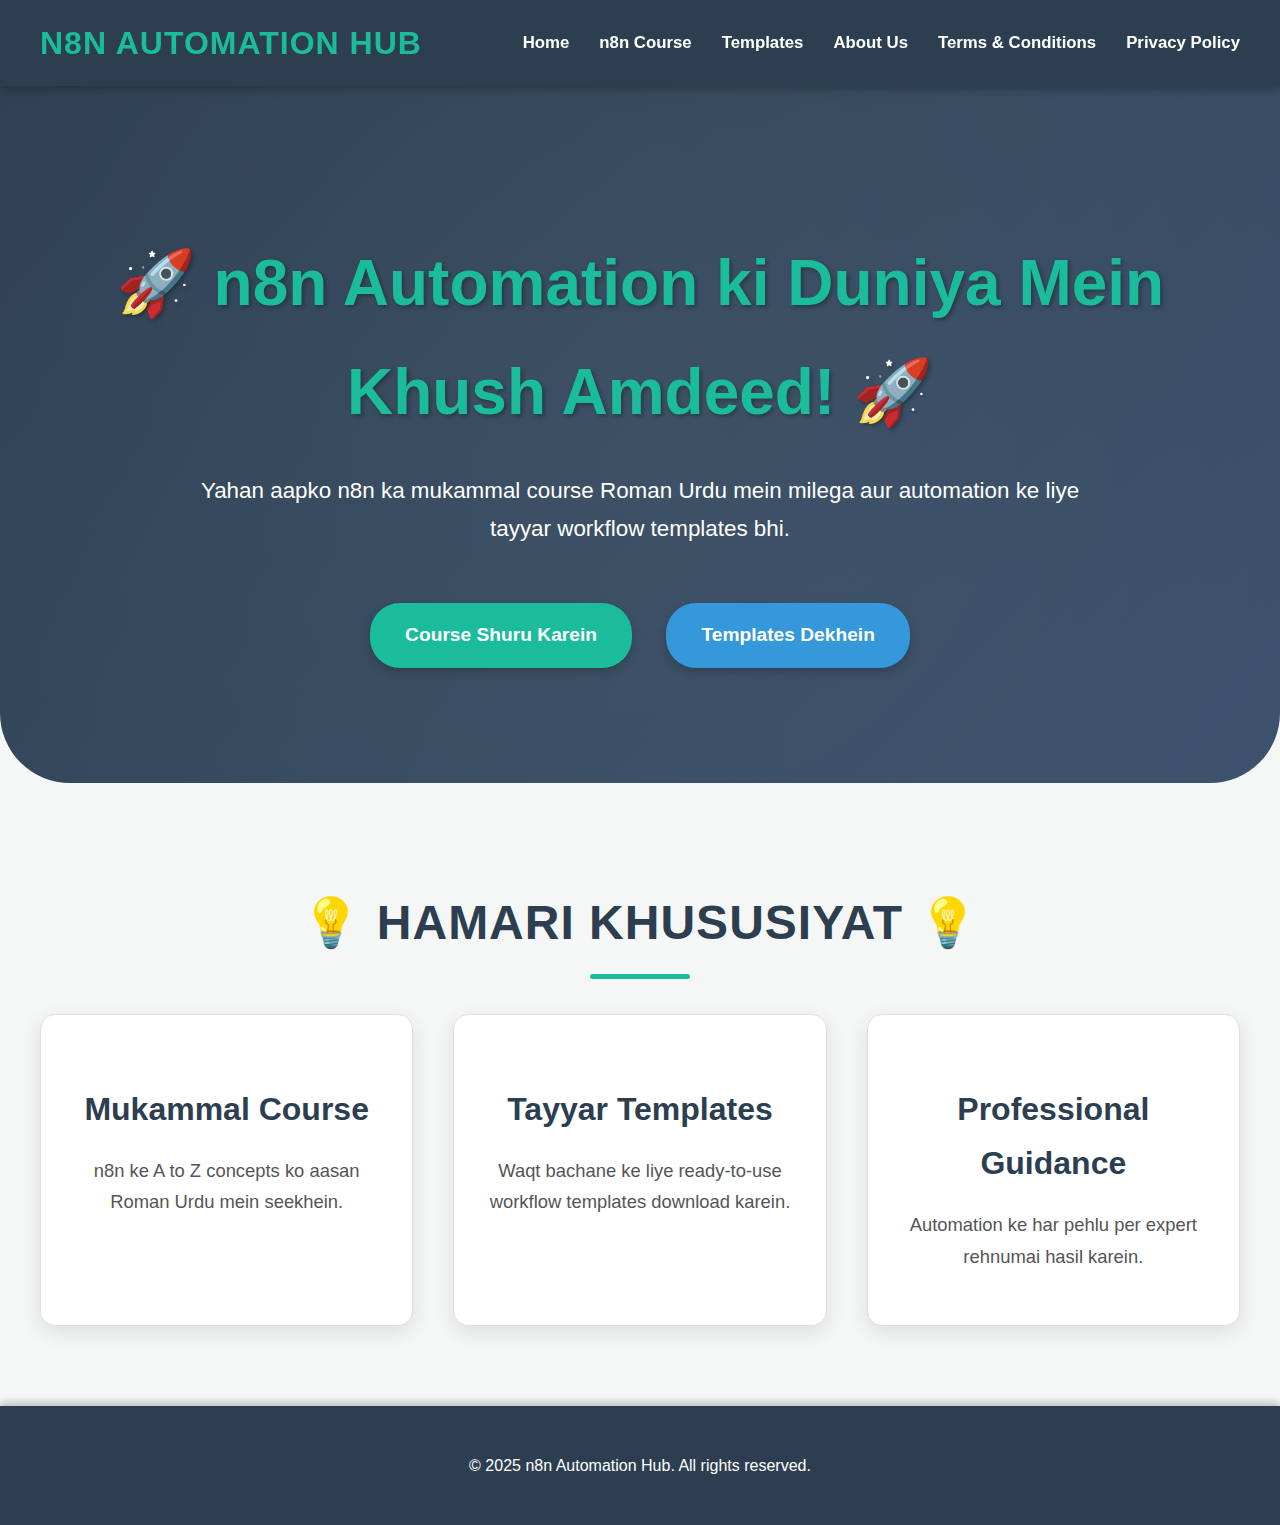
<file: index.html>
<!DOCTYPE html>
<html lang="en">
<head>
    <meta charset="UTF-8">
    <meta name="viewport" content="width=device-width, initial-scale=1.0">
    <title>n8n Automation Hub - Danish158br</title>
    <meta name="description" content="Learn n8n automation with a complete Roman Urdu course and access a curated collection of workflow templates.">
    <link rel="stylesheet" href="style.css">
</head>
<body>
    <header>
        <nav>
            <div class="logo">n8n Automation Hub</div>
            <ul>
                <li><a href="index.html">Home</a></li>
                <li><a href="course.html">n8n Course</a></li>
                <li><a href="templates.html">Templates</a></li>
                <li><a href="about.html">About Us</a></li>
                <li><a href="terms.html">Terms & Conditions</a></li>
                <li><a href="privacy.html">Privacy Policy</a></li>
            </ul>
        </nav>
    </header>

    <main>
        <section class="hero">
            <h1>🚀 n8n Automation ki Duniya Mein Khush Amdeed! 🚀</h1>
            <p>Yahan aapko n8n ka mukammal course Roman Urdu mein milega aur automation ke liye tayyar workflow templates bhi.</p>
            <a href="course.html" class="btn">Course Shuru Karein</a>
            <a href="templates.html" class="btn secondary">Templates Dekhein</a>
        </section>

        <section class="features">
            <h2>💡 Hamari Khususiyat 💡</h2>
            <div class="feature-grid">
                <div class="feature-item">
                    <h3>Mukammal Course</h3>
                    <p>n8n ke A to Z concepts ko aasan Roman Urdu mein seekhein.</p>
                </div>
                <div class="feature-item">
                    <h3>Tayyar Templates</h3>
                    <p>Waqt bachane ke liye ready-to-use workflow templates download karein.</p>
                </div>
                <div class="feature-item">
                    <h3>Professional Guidance</h3>
                    <p>Automation ke har pehlu per expert rehnumai hasil karein.</p>
                </div>
            </div>
        </section>
    </main>

    <footer>
        <p>&copy; 2025 n8n Automation Hub. All rights reserved.</p>
    </footer>
</body>
</html>
</file>
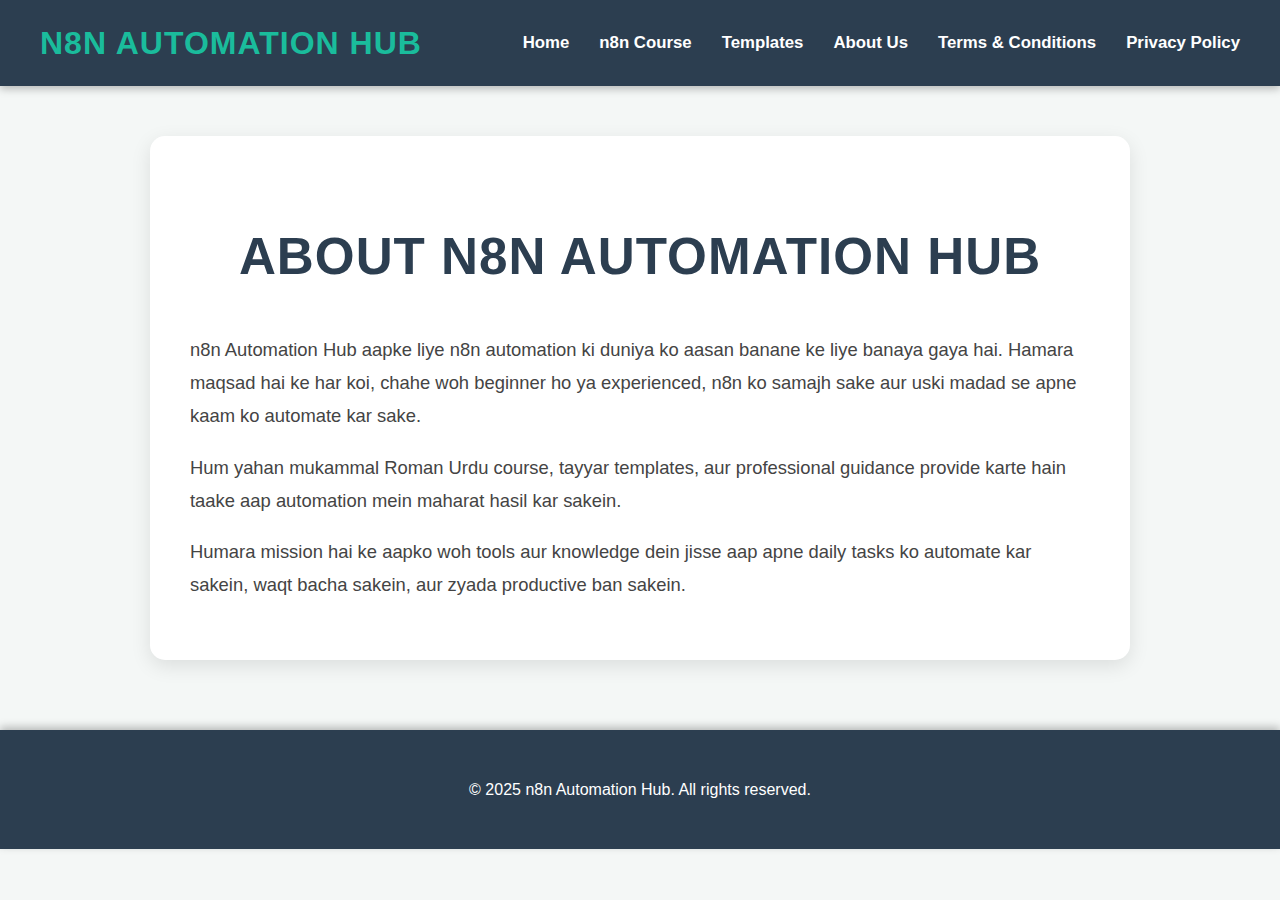
<file: about.html>
<!DOCTYPE html>
<html lang="en">
<head>
    <meta charset="UTF-8">
    <meta name="viewport" content="width=device-width, initial-scale=1.0">
    <title>About Us - n8n Automation Hub</title>
    <meta name="description" content="Learn more about n8n Automation Hub and our mission to empower automation enthusiasts.">
    <link rel="stylesheet" href="style.css">
</head>
<body>
    <header>
        <nav>
            <div class="logo">n8n Automation Hub</div>
            <ul>
                <li><a href="index.html">Home</a></li>
                <li><a href="course.html">n8n Course</a></li>
                <li><a href="templates.html">Templates</a></li>
                <li><a href="about.html">About Us</a></li>
                <li><a href="terms.html">Terms & Conditions</a></li>
                <li><a href="privacy.html">Privacy Policy</a></li>
            </ul>
        </nav>
    </header>

    <main>
        <section class="content-section">
            <h1>About n8n Automation Hub</h1>
            <p>n8n Automation Hub aapke liye n8n automation ki duniya ko aasan banane ke liye banaya gaya hai. Hamara maqsad hai ke har koi, chahe woh beginner ho ya experienced, n8n ko samajh sake aur uski madad se apne kaam ko automate kar sake.</p>
            <p>Hum yahan mukammal Roman Urdu course, tayyar templates, aur professional guidance provide karte hain taake aap automation mein maharat hasil kar sakein.</p>
            <p>Humara mission hai ke aapko woh tools aur knowledge dein jisse aap apne daily tasks ko automate kar sakein, waqt bacha sakein, aur zyada productive ban sakein.</p>
        </section>
    </main>

    <footer>
        <p>&copy; 2025 n8n Automation Hub. All rights reserved.</p>
    </footer>
</body>
</html>
</file>
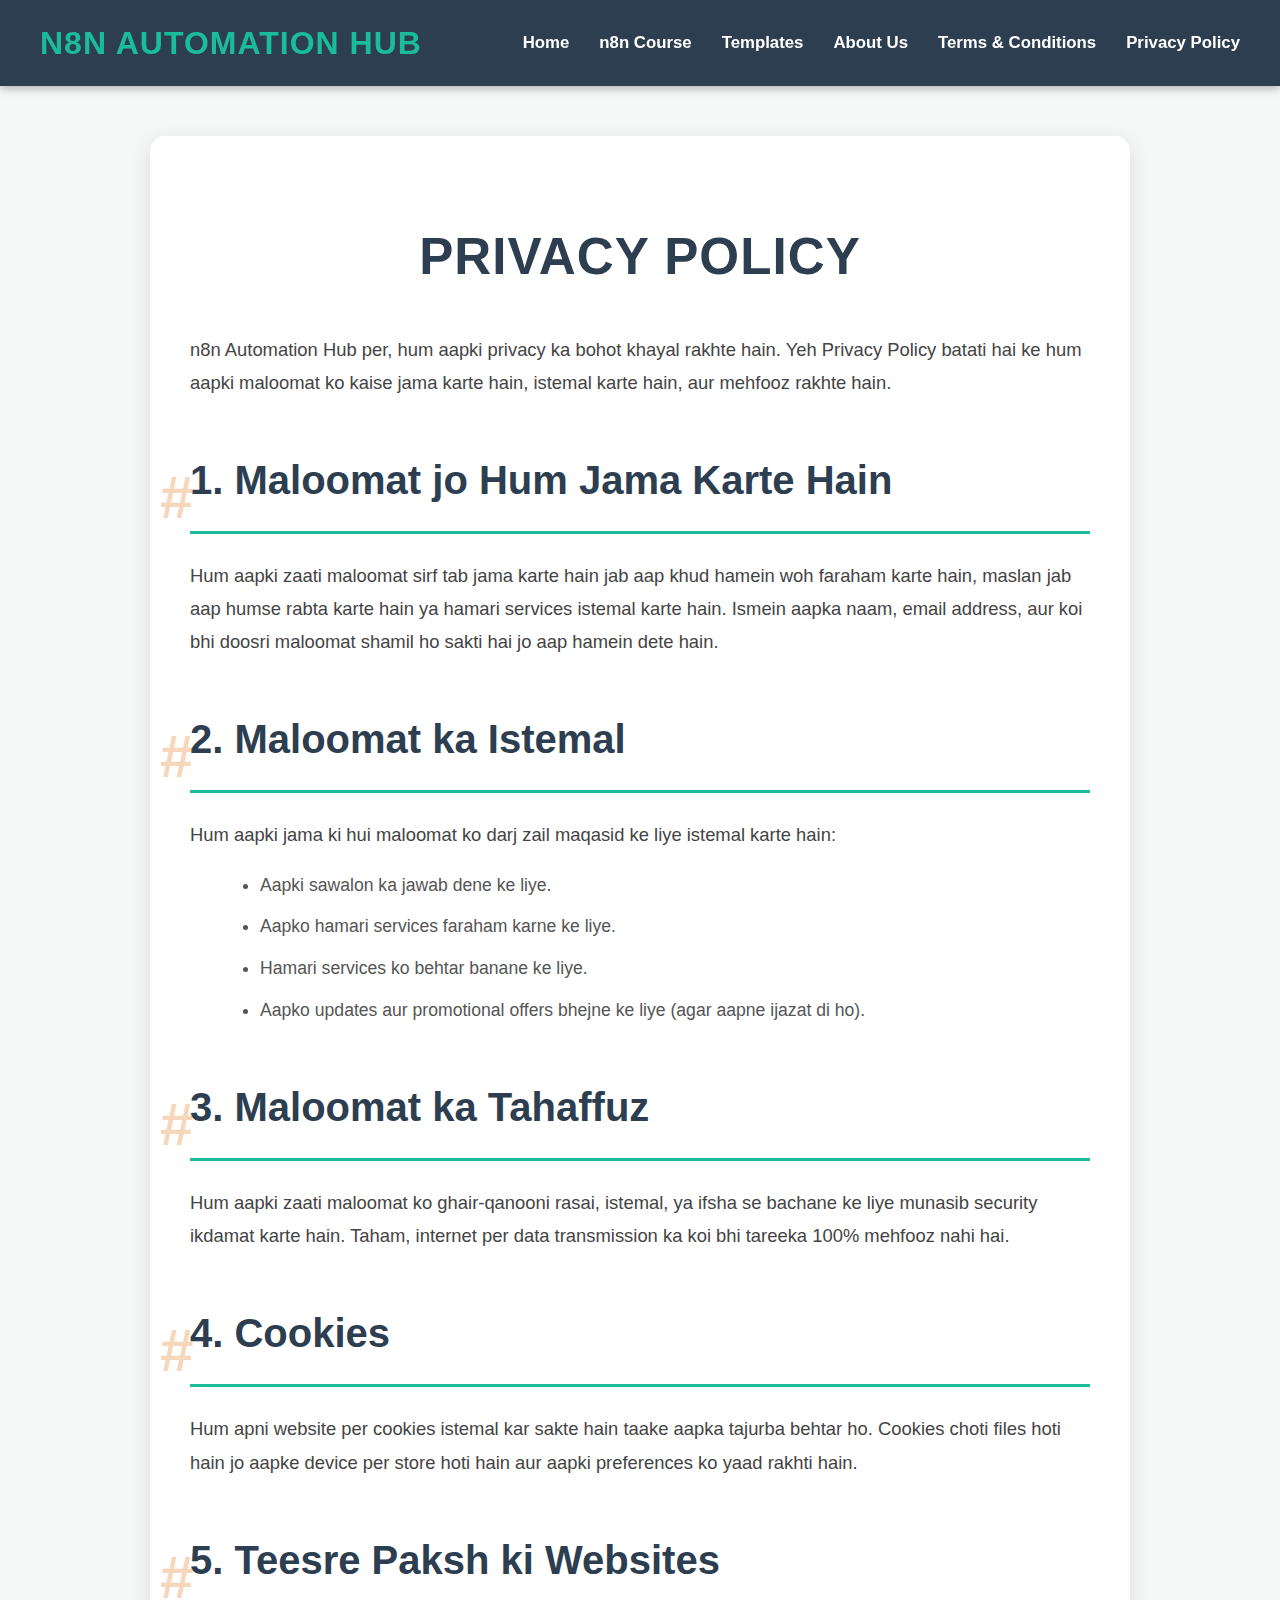
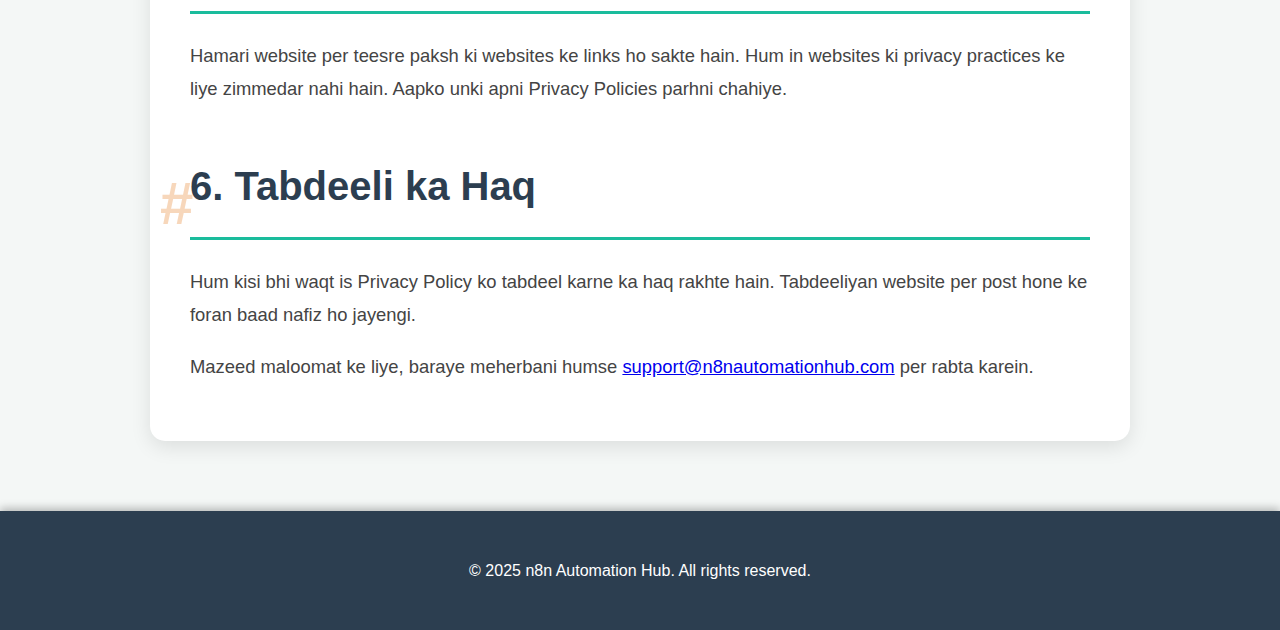
<file: privacy.html>
<!DOCTYPE html>
<html lang="en">
<head>
    <meta charset="UTF-8">
    <meta name="viewport" content="width=device-width, initial-scale=1.0">
    <title>Privacy Policy - n8n Automation Hub</title>
    <meta name="description" content="Understand how n8n Automation Hub collects, uses, and protects your personal information.">
    <link rel="stylesheet" href="style.css">
</head>
<body>
    <header>
        <nav>
            <div class="logo">n8n Automation Hub</div>
            <ul>
                <li><a href="index.html">Home</a></li>
                <li><a href="course.html">n8n Course</a></li>
                <li><a href="templates.html">Templates</a></li>
                <li><a href="about.html">About Us</a></li>
                <li><a href="terms.html">Terms & Conditions</a></li>
                <li><a href="privacy.html">Privacy Policy</a></li>
            </ul>
        </nav>
    </header>

    <main>
        <section class="content-section">
            <h1>Privacy Policy</h1>
            <p>n8n Automation Hub per, hum aapki privacy ka bohot khayal rakhte hain. Yeh Privacy Policy batati hai ke hum aapki maloomat ko kaise jama karte hain, istemal karte hain, aur mehfooz rakhte hain.</p>

            <h2>1. Maloomat jo Hum Jama Karte Hain</h2>
            <p>Hum aapki zaati maloomat sirf tab jama karte hain jab aap khud hamein woh faraham karte hain, maslan jab aap humse rabta karte hain ya hamari services istemal karte hain. Ismein aapka naam, email address, aur koi bhi doosri maloomat shamil ho sakti hai jo aap hamein dete hain.</p>

            <h2>2. Maloomat ka Istemal</h2>
            <p>Hum aapki jama ki hui maloomat ko darj zail maqasid ke liye istemal karte hain:</p>
            <ul>
                <li>Aapki sawalon ka jawab dene ke liye.</li>
                <li>Aapko hamari services faraham karne ke liye.</li>
                <li>Hamari services ko behtar banane ke liye.</li>
                <li>Aapko updates aur promotional offers bhejne ke liye (agar aapne ijazat di ho).</li>
            </ul>

            <h2>3. Maloomat ka Tahaffuz</h2>
            <p>Hum aapki zaati maloomat ko ghair-qanooni rasai, istemal, ya ifsha se bachane ke liye munasib security ikdamat karte hain. Taham, internet per data transmission ka koi bhi tareeka 100% mehfooz nahi hai.</p>

            <h2>4. Cookies</h2>
            <p>Hum apni website per cookies istemal kar sakte hain taake aapka tajurba behtar ho. Cookies choti files hoti hain jo aapke device per store hoti hain aur aapki preferences ko yaad rakhti hain.</p>

            <h2>5. Teesre Paksh ki Websites</h2>
            <p>Hamari website per teesre paksh ki websites ke links ho sakte hain. Hum in websites ki privacy practices ke liye zimmedar nahi hain. Aapko unki apni Privacy Policies parhni chahiye.</p>

            <h2>6. Tabdeeli ka Haq</h2>
            <p>Hum kisi bhi waqt is Privacy Policy ko tabdeel karne ka haq rakhte hain. Tabdeeliyan website per post hone ke foran baad nafiz ho jayengi.</p>

            <p>Mazeed maloomat ke liye, baraye meherbani humse <a href="mailto:support@n8nautomationhub.com">support@n8nautomationhub.com</a> per rabta karein.</p>
        </section>
    </main>

    <footer>
        <p>&copy; 2025 n8n Automation Hub. All rights reserved.</p>
    </footer>
</body>
</html>
</file>
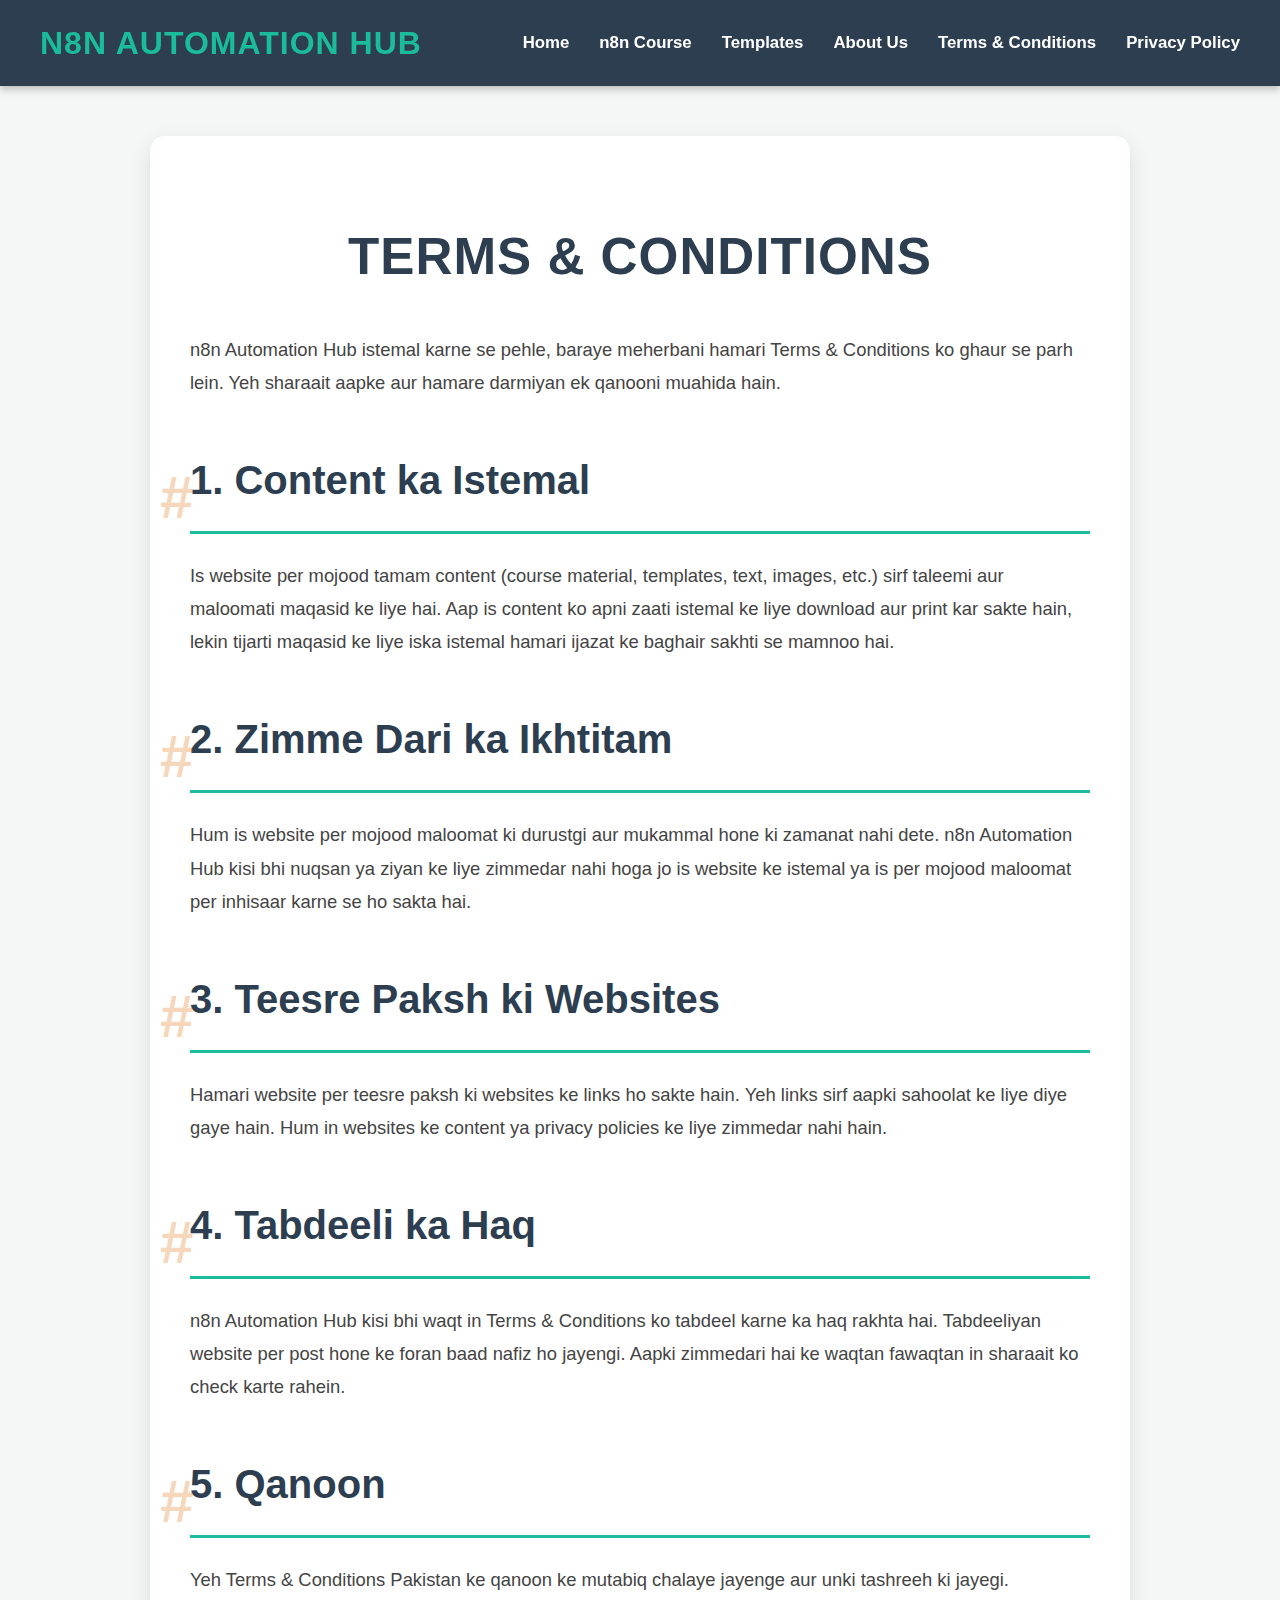
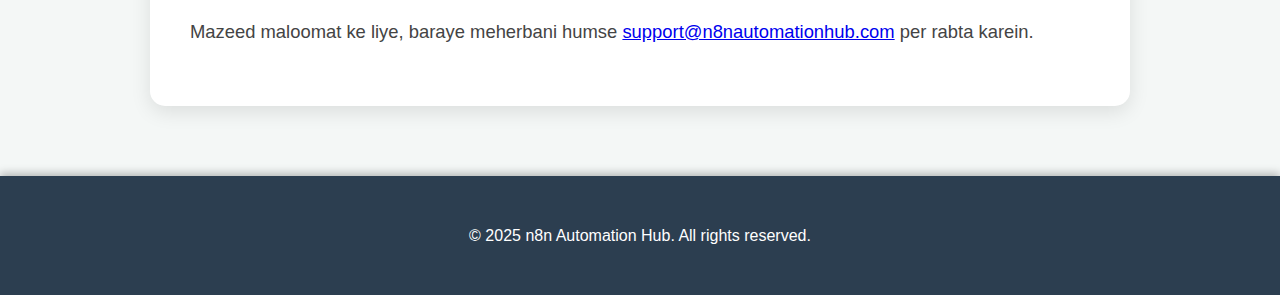
<file: terms.html>
<!DOCTYPE html>
<html lang="en">
<head>
    <meta charset="UTF-8">
    <meta name="viewport" content="width=device-width, initial-scale=1.0">
    <title>Terms & Conditions - n8n Automation Hub</title>
    <meta name="description" content="Read the terms and conditions for using n8n Automation Hub.">
    <link rel="stylesheet" href="style.css">
</head>
<body>
    <header>
        <nav>
            <div class="logo">n8n Automation Hub</div>
            <ul>
                <li><a href="index.html">Home</a></li>
                <li><a href="course.html">n8n Course</a></li>
                <li><a href="templates.html">Templates</a></li>
                <li><a href="about.html">About Us</a></li>
                <li><a href="terms.html">Terms & Conditions</a></li>
                <li><a href="privacy.html">Privacy Policy</a></li>
            </ul>
        </nav>
    </header>

    <main>
        <section class="content-section">
            <h1>Terms & Conditions</h1>
            <p>n8n Automation Hub istemal karne se pehle, baraye meherbani hamari Terms & Conditions ko ghaur se parh lein. Yeh sharaait aapke aur hamare darmiyan ek qanooni muahida hain.</p>

            <h2>1. Content ka Istemal</h2>
            <p>Is website per mojood tamam content (course material, templates, text, images, etc.) sirf taleemi aur maloomati maqasid ke liye hai. Aap is content ko apni zaati istemal ke liye download aur print kar sakte hain, lekin tijarti maqasid ke liye iska istemal hamari ijazat ke baghair sakhti se mamnoo hai.</p>

            <h2>2. Zimme Dari ka Ikhtitam</h2>
            <p>Hum is website per mojood maloomat ki durustgi aur mukammal hone ki zamanat nahi dete. n8n Automation Hub kisi bhi nuqsan ya ziyan ke liye zimmedar nahi hoga jo is website ke istemal ya is per mojood maloomat per inhisaar karne se ho sakta hai.</p>

            <h2>3. Teesre Paksh ki Websites</h2>
            <p>Hamari website per teesre paksh ki websites ke links ho sakte hain. Yeh links sirf aapki sahoolat ke liye diye gaye hain. Hum in websites ke content ya privacy policies ke liye zimmedar nahi hain.</p>

            <h2>4. Tabdeeli ka Haq</h2>
            <p>n8n Automation Hub kisi bhi waqt in Terms & Conditions ko tabdeel karne ka haq rakhta hai. Tabdeeliyan website per post hone ke foran baad nafiz ho jayengi. Aapki zimmedari hai ke waqtan fawaqtan in sharaait ko check karte rahein.</p>

            <h2>5. Qanoon</h2>
            <p>Yeh Terms & Conditions Pakistan ke qanoon ke mutabiq chalaye jayenge aur unki tashreeh ki jayegi.</p>

            <p>Mazeed maloomat ke liye, baraye meherbani humse <a href="mailto:support@n8nautomationhub.com">support@n8nautomationhub.com</a> per rabta karein.</p>
        </section>
    </main>

    <footer>
        <p>&copy; 2025 n8n Automation Hub. All rights reserved.</p>
    </footer>
</body>
</html>
</file>
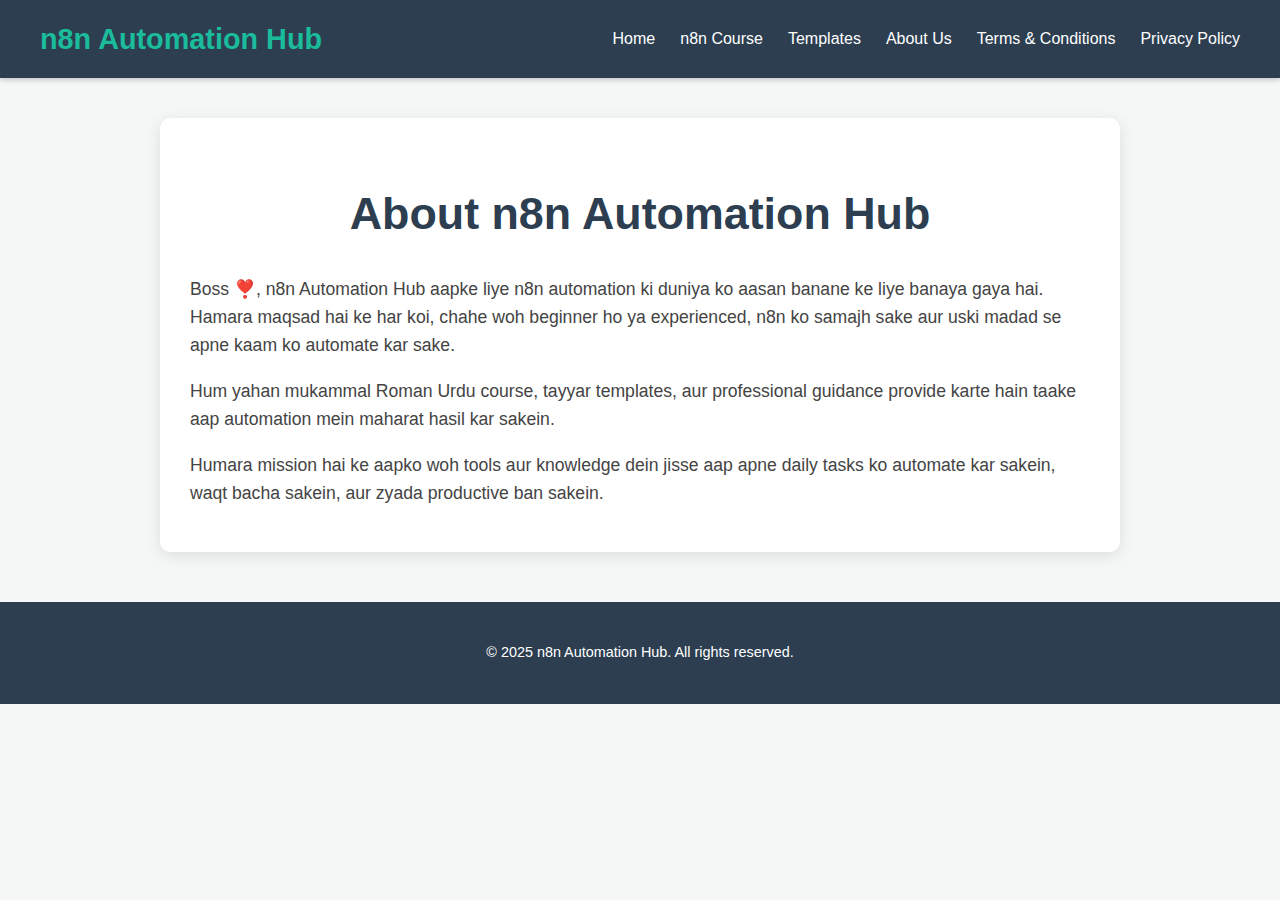
<file: public/about.html>
<!DOCTYPE html>
<html lang="en">
<head>
    <meta charset="UTF-8">
    <meta name="viewport" content="width=device-width, initial-scale=1.0">
    <title>About Us - n8n Automation Hub</title>
    <meta name="description" content="Learn more about n8n Automation Hub and our mission to empower automation enthusiasts.">
    <link rel="stylesheet" href="style.css">
</head>
<body>
    <header>
        <nav>
            <div class="logo">n8n Automation Hub</div>
            <ul>
                <li><a href="index.html">Home</a></li>
                <li><a href="course.html">n8n Course</a></li>
                <li><a href="templates.html">Templates</a></li>
                <li><a href="about.html">About Us</a></li>
                <li><a href="terms.html">Terms & Conditions</a></li>
                <li><a href="privacy.html">Privacy Policy</a></li>
            </ul>
        </nav>
    </header>

    <main>
        <section class="content-section">
            <h1>About n8n Automation Hub</h1>
            <p>Boss ❣️, n8n Automation Hub aapke liye n8n automation ki duniya ko aasan banane ke liye banaya gaya hai. Hamara maqsad hai ke har koi, chahe woh beginner ho ya experienced, n8n ko samajh sake aur uski madad se apne kaam ko automate kar sake.</p>
            <p>Hum yahan mukammal Roman Urdu course, tayyar templates, aur professional guidance provide karte hain taake aap automation mein maharat hasil kar sakein.</p>
            <p>Humara mission hai ke aapko woh tools aur knowledge dein jisse aap apne daily tasks ko automate kar sakein, waqt bacha sakein, aur zyada productive ban sakein.</p>
        </section>
    </main>

    <footer>
        <p>&copy; 2025 n8n Automation Hub. All rights reserved.</p>
    </footer>
</body>
</html>
</file>
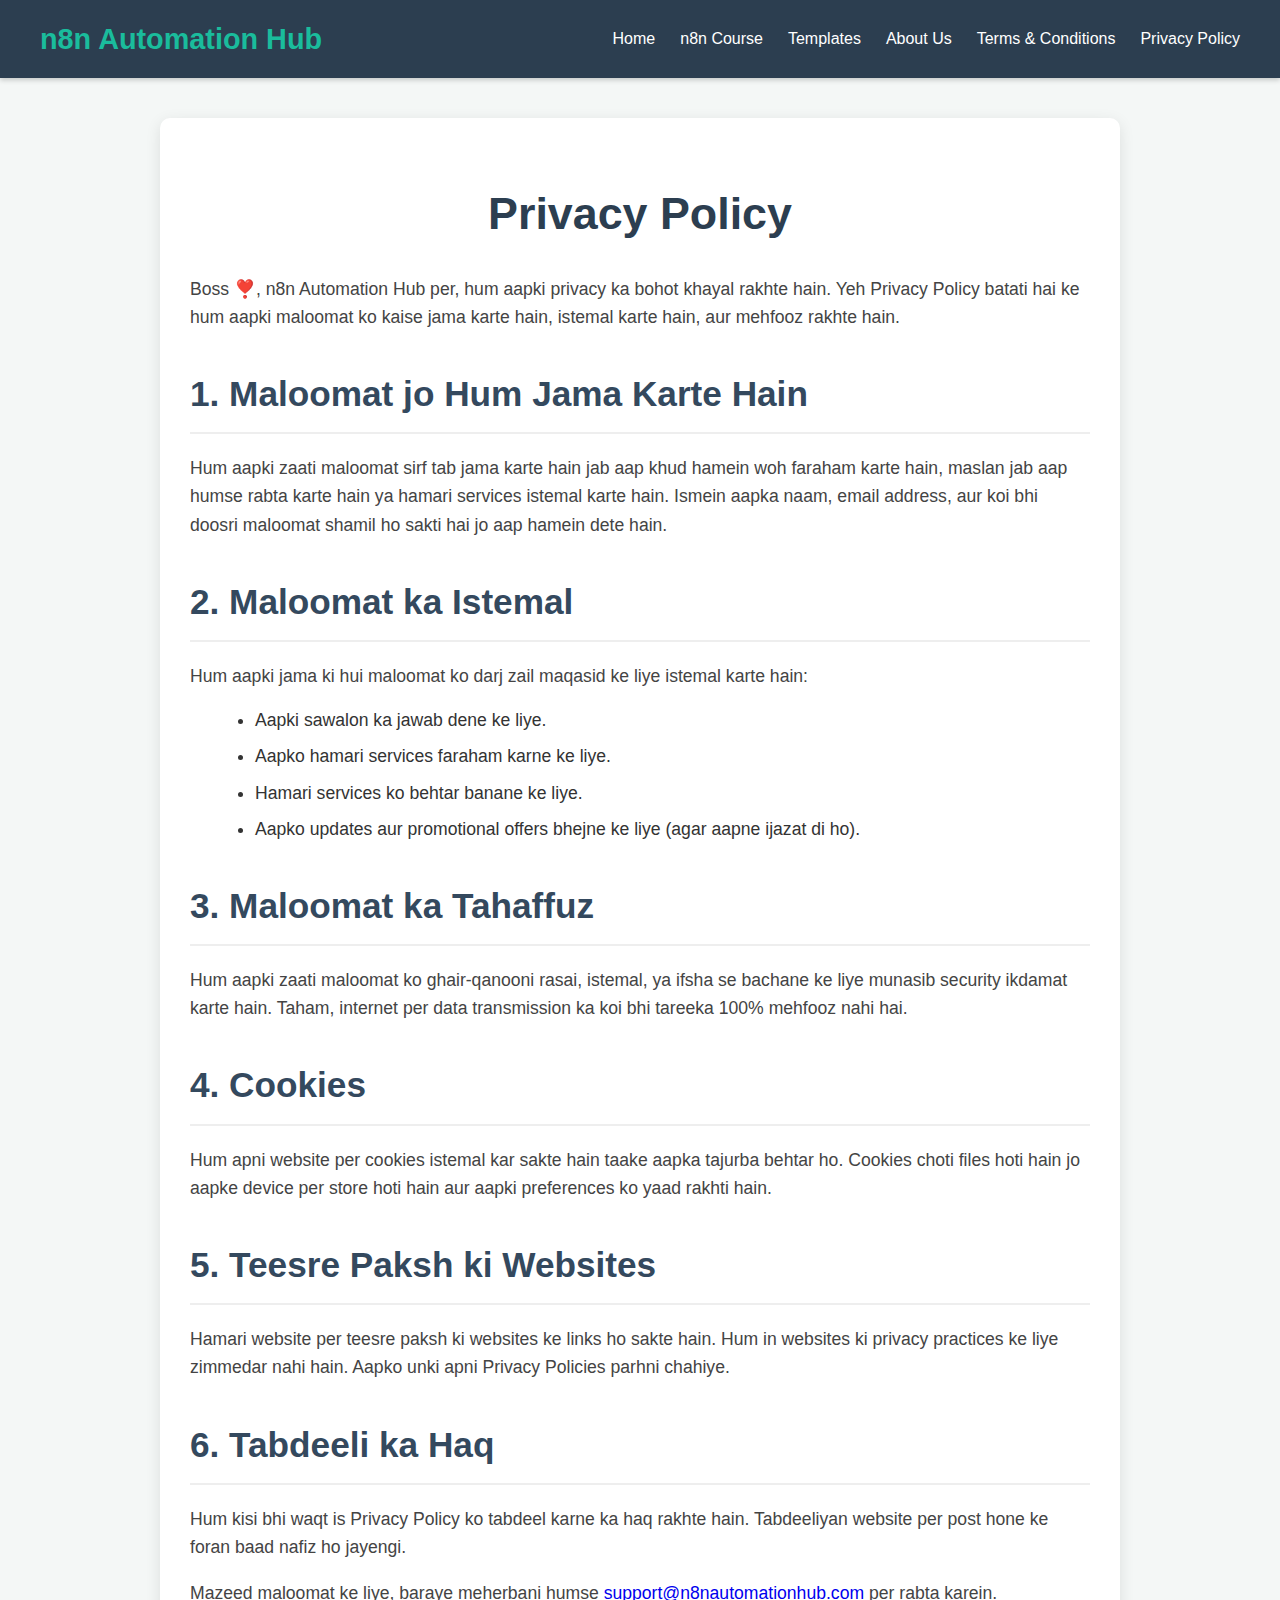
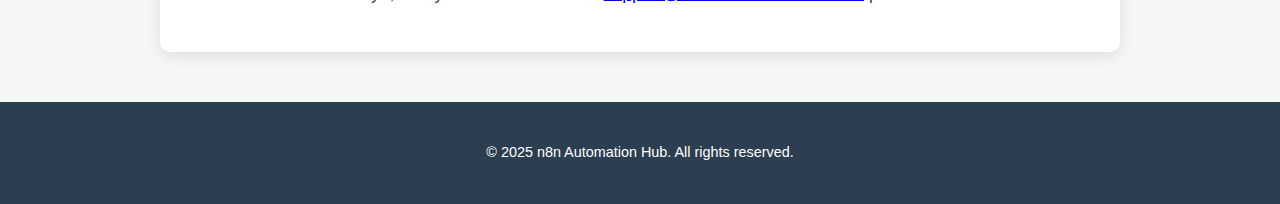
<file: public/privacy.html>
<!DOCTYPE html>
<html lang="en">
<head>
    <meta charset="UTF-8">
    <meta name="viewport" content="width=device-width, initial-scale=1.0">
    <title>Privacy Policy - n8n Automation Hub</title>
    <meta name="description" content="Understand how n8n Automation Hub collects, uses, and protects your personal information.">
    <link rel="stylesheet" href="style.css">
</head>
<body>
    <header>
        <nav>
            <div class="logo">n8n Automation Hub</div>
            <ul>
                <li><a href="index.html">Home</a></li>
                <li><a href="course.html">n8n Course</a></li>
                <li><a href="templates.html">Templates</a></li>
                <li><a href="about.html">About Us</a></li>
                <li><a href="terms.html">Terms & Conditions</a></li>
                <li><a href="privacy.html">Privacy Policy</a></li>
            </ul>
        </nav>
    </header>

    <main>
        <section class="content-section">
            <h1>Privacy Policy</h1>
            <p>Boss ❣️, n8n Automation Hub per, hum aapki privacy ka bohot khayal rakhte hain. Yeh Privacy Policy batati hai ke hum aapki maloomat ko kaise jama karte hain, istemal karte hain, aur mehfooz rakhte hain.</p>

            <h2>1. Maloomat jo Hum Jama Karte Hain</h2>
            <p>Hum aapki zaati maloomat sirf tab jama karte hain jab aap khud hamein woh faraham karte hain, maslan jab aap humse rabta karte hain ya hamari services istemal karte hain. Ismein aapka naam, email address, aur koi bhi doosri maloomat shamil ho sakti hai jo aap hamein dete hain.</p>

            <h2>2. Maloomat ka Istemal</h2>
            <p>Hum aapki jama ki hui maloomat ko darj zail maqasid ke liye istemal karte hain:</p>
            <ul>
                <li>Aapki sawalon ka jawab dene ke liye.</li>
                <li>Aapko hamari services faraham karne ke liye.</li>
                <li>Hamari services ko behtar banane ke liye.</li>
                <li>Aapko updates aur promotional offers bhejne ke liye (agar aapne ijazat di ho).</li>
            </ul>

            <h2>3. Maloomat ka Tahaffuz</h2>
            <p>Hum aapki zaati maloomat ko ghair-qanooni rasai, istemal, ya ifsha se bachane ke liye munasib security ikdamat karte hain. Taham, internet per data transmission ka koi bhi tareeka 100% mehfooz nahi hai.</p>

            <h2>4. Cookies</h2>
            <p>Hum apni website per cookies istemal kar sakte hain taake aapka tajurba behtar ho. Cookies choti files hoti hain jo aapke device per store hoti hain aur aapki preferences ko yaad rakhti hain.</p>

            <h2>5. Teesre Paksh ki Websites</h2>
            <p>Hamari website per teesre paksh ki websites ke links ho sakte hain. Hum in websites ki privacy practices ke liye zimmedar nahi hain. Aapko unki apni Privacy Policies parhni chahiye.</p>

            <h2>6. Tabdeeli ka Haq</h2>
            <p>Hum kisi bhi waqt is Privacy Policy ko tabdeel karne ka haq rakhte hain. Tabdeeliyan website per post hone ke foran baad nafiz ho jayengi.</p>

            <p>Mazeed maloomat ke liye, baraye meherbani humse <a href="mailto:support@n8nautomationhub.com">support@n8nautomationhub.com</a> per rabta karein.</p>
        </section>
    </main>

    <footer>
        <p>&copy; 2025 n8n Automation Hub. All rights reserved.</p>
    </footer>
</body>
</html>
</file>
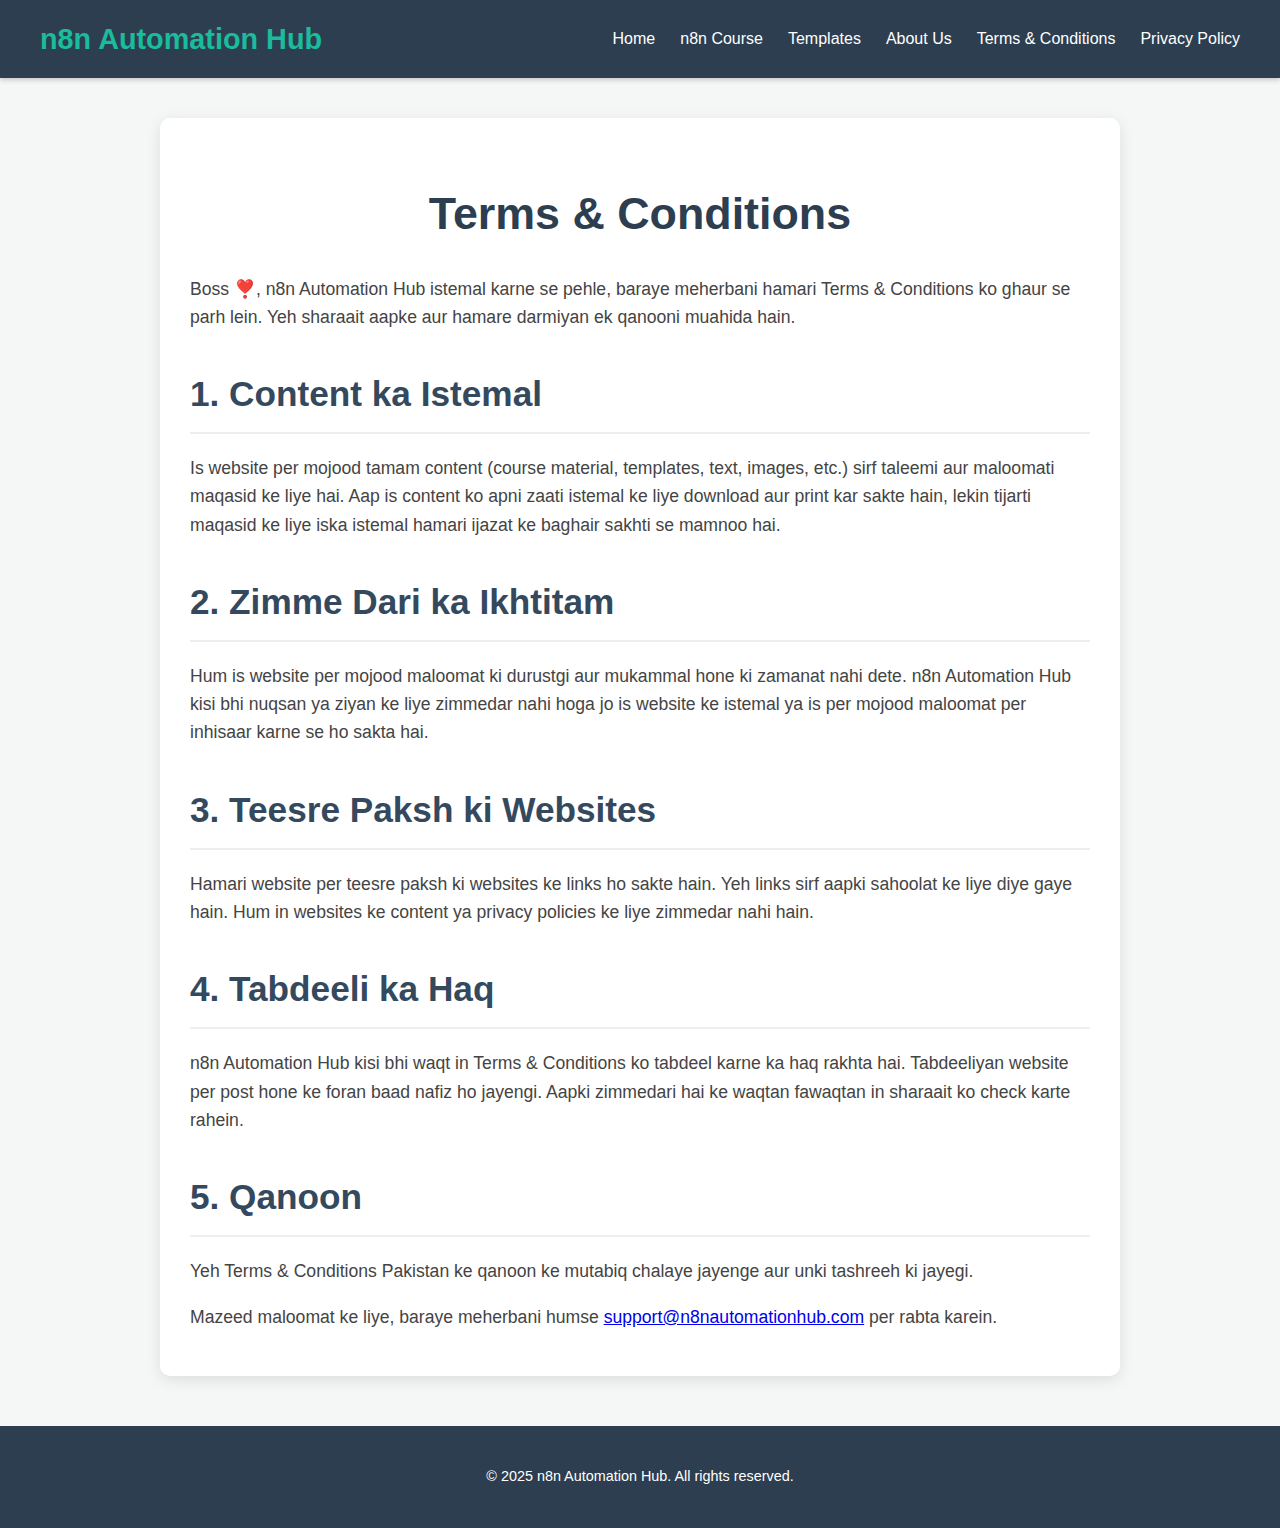
<file: public/terms.html>
<!DOCTYPE html>
<html lang="en">
<head>
    <meta charset="UTF-8">
    <meta name="viewport" content="width=device-width, initial-scale=1.0">
    <title>Terms & Conditions - n8n Automation Hub</title>
    <meta name="description" content="Read the terms and conditions for using n8n Automation Hub.">
    <link rel="stylesheet" href="style.css">
</head>
<body>
    <header>
        <nav>
            <div class="logo">n8n Automation Hub</div>
            <ul>
                <li><a href="index.html">Home</a></li>
                <li><a href="course.html">n8n Course</a></li>
                <li><a href="templates.html">Templates</a></li>
                <li><a href="about.html">About Us</a></li>
                <li><a href="terms.html">Terms & Conditions</a></li>
                <li><a href="privacy.html">Privacy Policy</a></li>
            </ul>
        </nav>
    </header>

    <main>
        <section class="content-section">
            <h1>Terms & Conditions</h1>
            <p>Boss ❣️, n8n Automation Hub istemal karne se pehle, baraye meherbani hamari Terms & Conditions ko ghaur se parh lein. Yeh sharaait aapke aur hamare darmiyan ek qanooni muahida hain.</p>

            <h2>1. Content ka Istemal</h2>
            <p>Is website per mojood tamam content (course material, templates, text, images, etc.) sirf taleemi aur maloomati maqasid ke liye hai. Aap is content ko apni zaati istemal ke liye download aur print kar sakte hain, lekin tijarti maqasid ke liye iska istemal hamari ijazat ke baghair sakhti se mamnoo hai.</p>

            <h2>2. Zimme Dari ka Ikhtitam</h2>
            <p>Hum is website per mojood maloomat ki durustgi aur mukammal hone ki zamanat nahi dete. n8n Automation Hub kisi bhi nuqsan ya ziyan ke liye zimmedar nahi hoga jo is website ke istemal ya is per mojood maloomat per inhisaar karne se ho sakta hai.</p>

            <h2>3. Teesre Paksh ki Websites</h2>
            <p>Hamari website per teesre paksh ki websites ke links ho sakte hain. Yeh links sirf aapki sahoolat ke liye diye gaye hain. Hum in websites ke content ya privacy policies ke liye zimmedar nahi hain.</p>

            <h2>4. Tabdeeli ka Haq</h2>
            <p>n8n Automation Hub kisi bhi waqt in Terms & Conditions ko tabdeel karne ka haq rakhta hai. Tabdeeliyan website per post hone ke foran baad nafiz ho jayengi. Aapki zimmedari hai ke waqtan fawaqtan in sharaait ko check karte rahein.</p>

            <h2>5. Qanoon</h2>
            <p>Yeh Terms & Conditions Pakistan ke qanoon ke mutabiq chalaye jayenge aur unki tashreeh ki jayegi.</p>

            <p>Mazeed maloomat ke liye, baraye meherbani humse <a href="mailto:support@n8nautomationhub.com">support@n8nautomationhub.com</a> per rabta karein.</p>
        </section>
    </main>

    <footer>
        <p>&copy; 2025 n8n Automation Hub. All rights reserved.</p>
    </footer>
</body>
</html>
</file>
<file: style.css>
/* General Body Styles */
:root {
    --primary-color: #1abc9c; /* Teal */
    --secondary-color: #3498db; /* Blue */
    --dark-bg: #2c3e50; /* Dark Blue-Grey */
    --light-bg: #f4f7f6;
    --text-color: #333;
    --light-text: #fff;
    --accent-color: #e67e22; /* Orange for highlights */
}

body {
    font-family: 'Segoe UI', Tahoma, Geneva, Verdana, sans-serif;
    margin: 0;
    padding: 0;
    background-color: var(--light-bg);
    color: var(--text-color);
    line-height: 1.7;
    scroll-behavior: smooth;
}

/* Header and Navigation */
header {
    background-color: var(--dark-bg);
    color: var(--light-text);
    padding: 1rem 0;
    box-shadow: 0 3px 8px rgba(0, 0, 0, 0.25);
    position: sticky;
    top: 0;
    z-index: 1000;
}

nav {
    display: flex;
    justify-content: space-between;
    align-items: center;
    max-width: 1200px;
    margin: 0 auto;
    padding: 0 25px;
}

.logo {
    font-size: 2rem;
    font-weight: bold;
    color: var(--primary-color);
    text-transform: uppercase;
    letter-spacing: 1px;
}

nav ul {
    list-style: none;
    margin: 0;
    padding: 0;
    display: flex;
}

nav ul li {
    margin-left: 30px;
}

nav ul li a {
    color: var(--light-text);
    text-decoration: none;
    font-weight: 600;
    font-size: 1.05rem;
    transition: color 0.3s ease, transform 0.2s ease;
    position: relative;
}

nav ul li a::after {
    content: '';
    position: absolute;
    width: 0;
    height: 2px;
    bottom: -5px;
    left: 0;
    background-color: var(--primary-color);
    transition: width 0.3s ease;
}

nav ul li a:hover {
    color: var(--primary-color);
    transform: translateY(-2px);
}

nav ul li a:hover::after {
    width: 100%;
}

/* Hero Section */
.hero {
    background: linear-gradient(135deg, var(--dark-bg) 0%, #3a506b 100%);
    color: var(--light-text);
    text-align: center;
    padding: 100px 20px;
    border-bottom-left-radius: 70px;
    border-bottom-right-radius: 70px;
    margin-bottom: 60px;
    position: relative;
    overflow: hidden;
}

.hero::before {
    content: '';
    position: absolute;
    top: -50%;
    left: -50%;
    width: 200%;
    height: 200%;
    background: radial-gradient(circle, rgba(255,255,255,0.05) 0%, rgba(255,255,255,0) 70%);
    transform: rotate(45deg);
    animation: hero-bg-animation 15s infinite linear;
}

@keyframes hero-bg-animation {
    0% { transform: rotate(0deg) scale(1); opacity: 1; }
    50% { transform: rotate(180deg) scale(1.05); opacity: 0.8; }
    100% { transform: rotate(360deg) scale(1); opacity: 1; }
}

.hero h1 {
    font-size: 4rem;
    margin-bottom: 25px;
    color: var(--primary-color);
    text-shadow: 2px 2px 4px rgba(0, 0, 0, 0.3);
    position: relative;
    z-index: 1;
}

.hero p {
    font-size: 1.4rem;
    margin-bottom: 40px;
    max-width: 900px;
    margin-left: auto;
    margin-right: auto;
    position: relative;
    z-index: 1;
}

.btn {
    display: inline-block;
    background-color: var(--primary-color);
    color: var(--light-text);
    padding: 16px 35px;
    border-radius: 30px;
    text-decoration: none;
    font-size: 1.2rem;
    font-weight: bold;
    transition: background-color 0.3s ease, transform 0.2s ease, box-shadow 0.3s ease;
    margin: 15px;
    box-shadow: 0 4px 10px rgba(0, 0, 0, 0.2);
    position: relative;
    z-index: 1;
}

.btn:hover {
    background-color: #16a085;
    transform: translateY(-5px);
    box-shadow: 0 8px 20px rgba(0, 0, 0, 0.3);
}

.btn.secondary {
    background-color: var(--secondary-color);
}

.btn.secondary:hover {
    background-color: #2980b9;
}

/* Features Section */
.features {
    max-width: 1200px;
    margin: 0 auto 80px auto;
    padding: 0 25px;
    text-align: center;
}

.features h2 {
    font-size: 3rem;
    color: var(--dark-bg);
    margin-bottom: 50px;
    position: relative;
    display: inline-block;
    text-transform: uppercase;
    letter-spacing: 1px;
}

.features h2::after {
    content: '';
    width: 100px;
    height: 5px;
    background-color: var(--primary-color);
    position: absolute;
    left: 50%;
    transform: translateX(-50%);
    bottom: -15px;
    border-radius: 3px;
}

.feature-grid {
    display: grid;
    grid-template-columns: repeat(auto-fit, minmax(320px, 1fr));
    gap: 40px;
}

.feature-item {
    background-color: var(--light-text);
    padding: 35px;
    border-radius: 15px;
    box-shadow: 0 6px 20px rgba(0, 0, 0, 0.1);
    transition: transform 0.4s ease, box-shadow 0.4s ease;
    border: 1px solid #e0e0e0;
}

.feature-item:hover {
    transform: translateY(-12px);
    box-shadow: 0 12px 30px rgba(0, 0, 0, 0.2);
}

.feature-item h3 {
    font-size: 2rem;
    color: var(--dark-bg);
    margin-bottom: 18px;
}

.feature-item p {
    font-size: 1.15rem;
    color: #555;
}

/* Footer */
footer {
    background-color: var(--dark-bg);
    color: var(--light-text);
    text-align: center;
    padding: 30px 0;
    font-size: 1rem;
    margin-top: 70px;
    box-shadow: 0 -3px 8px rgba(0, 0, 0, 0.25);
}

/* Inner Page Content Styling */
.content-section {
    max-width: 900px;
    margin: 50px auto;
    padding: 40px;
    background-color: var(--light-text);
    border-radius: 15px;
    box-shadow: 0 6px 20px rgba(0, 0, 0, 0.1);
    line-height: 1.8;
}

.content-section h1 {
    font-size: 3.2rem;
    color: var(--dark-bg);
    margin-bottom: 30px;
    text-align: center;
    text-transform: uppercase;
    letter-spacing: 1px;
}

.content-section h2 {
    font-size: 2.5rem;
    color: var(--dark-bg);
    margin-top: 45px;
    margin-bottom: 25px;
    border-bottom: 3px solid var(--primary-color);
    padding-bottom: 15px;
    position: relative;
}

.content-section h2::before {
    content: '#';
    color: var(--accent-color);
    position: absolute;
    left: -30px;
    font-size: 1.5em;
    top: 0;
    opacity: 0.3;
}

.content-section h3 {
    font-size: 2rem;
    color: var(--primary-color);
    margin-top: 35px;
    margin-bottom: 20px;
}

.content-section p {
    font-size: 1.15rem;
    margin-bottom: 18px;
    color: #444;
}

.content-section ul,
.content-section ol {
    margin-left: 30px;
    margin-bottom: 20px;
}

.content-section li {
    margin-bottom: 10px;
    font-size: 1.1rem;
    color: #555;
}

.content-section pre {
    background-color: #eef2f5;
    padding: 20px;
    border-radius: 10px;
    overflow-x: auto;
    margin-bottom: 25px;
    border: 1px solid #d0d8e0;
}

.content-section code {
    font-family: 'Fira Code', 'Courier New', monospace;
    color: #c0392b;
    font-size: 0.95rem;
}

.content-section blockquote {
    border-left: 6px solid var(--primary-color);
    background-color: #e8f8f5;
    padding: 20px 25px;
    margin: 30px 0;
    border-radius: 8px;
    color: var(--dark-bg);
    font-style: italic;
    font-size: 1.1rem;
    box-shadow: 0 2px 8px rgba(0, 0, 0, 0.08);
}

.content-section table {
    width: 100%;
    border-collapse: collapse;
    margin: 30px 0;
    box-shadow: 0 2px 8px rgba(0, 0, 0, 0.08);
}

.content-section th, .content-section td {
    border: 1px solid #ddd;
    padding: 12px 15px;
    text-align: left;
}

.content-section th {
    background-color: var(--dark-bg);
    color: var(--light-text);
    font-weight: bold;
    text-transform: uppercase;
    font-size: 1rem;
}

.content-section tr:nth-child(even) {
    background-color: #f9f9f9;
}

/* Responsive Design */
@media (max-width: 992px) {
    .hero h1 {
        font-size: 3rem;
    }
    .hero p {
        font-size: 1.2rem;
    }
    .features h2 {
        font-size: 2.5rem;
    }
    .content-section h1 {
        font-size: 2.8rem;
    }
    .content-section h2 {
        font-size: 2rem;
    }
    .content-section h3 {
        font-size: 1.6rem;
    }
}

@media (max-width: 768px) {
    nav {
        flex-direction: column;
        padding: 0 15px;
    }

    nav ul {
        margin-top: 20px;
        flex-wrap: wrap;
        justify-content: center;
    }

    nav ul li {
        margin: 8px 15px;
    }

    .logo {
        font-size: 1.6rem;
    }

    .hero {
        padding: 80px 15px;
    }

    .hero h1 {
        font-size: 2.5rem;
    }

    .hero p {
        font-size: 1.1rem;
    }

    .btn {
        padding: 12px 25px;
        font-size: 1rem;
        margin: 10px;
    }

    .features h2 {
        font-size: 2.2rem;
    }

    .feature-grid {
        grid-template-columns: 1fr;
        gap: 30px;
    }

    .feature-item {
        padding: 25px;
    }

    .feature-item h3 {
        font-size: 1.6rem;
    }

    .content-section {
        margin: 30px 15px;
        padding: 30px;
    }

    .content-section h1 {
        font-size: 2.2rem;
    }

    .content-section h2 {
        font-size: 1.8rem;
    }

    .content-section h3 {
        font-size: 1.4rem;
    }

    .content-section p,
    .content-section li {
        font-size: 1rem;
    }

    .content-section ul,
    .content-section ol {
        margin-left: 20px;
    }

    .content-section blockquote {
        padding: 15px 20px;
        font-size: 1rem;
    }

    .content-section pre {
        padding: 15px;
    }
}

@media (max-width: 480px) {
    .hero h1 {
        font-size: 2rem;
    }
    .hero p {
        font-size: 0.9rem;
    }
    .btn {
        display: block;
        width: 80%;
        margin: 10px auto;
    }
    .features h2 {
        font-size: 1.8rem;
    }
    .content-section h1 {
        font-size: 1.8rem;
    }
    .content-section h2 {
        font-size: 1.5rem;
    }
    .content-section h3 {
        font-size: 1.2rem;
    }
}
</file>
<file: public/style.css>
/* General Body Styles */
body {
    font-family: 'Arial', sans-serif;
    margin: 0;
    padding: 0;
    background-color: #f4f7f6;
    color: #333;
    line-height: 1.6;
}

/* Header and Navigation */
header {
    background-color: #2c3e50;
    color: #fff;
    padding: 1rem 0;
    box-shadow: 0 2px 5px rgba(0, 0, 0, 0.2);
}

nav {
    display: flex;
    justify-content: space-between;
    align-items: center;
    max-width: 1200px;
    margin: 0 auto;
    padding: 0 20px;
}

.logo {
    font-size: 1.8rem;
    font-weight: bold;
    color: #1abc9c;
}

nav ul {
    list-style: none;
    margin: 0;
    padding: 0;
    display: flex;
}

nav ul li {
    margin-left: 25px;
}

nav ul li a {
    color: #fff;
    text-decoration: none;
    font-weight: 500;
    transition: color 0.3s ease;
}

nav ul li a:hover {
    color: #1abc9c;
}

/* Hero Section */
.hero {
    background: linear-gradient(to right, #34495e, #2c3e50);
    color: #fff;
    text-align: center;
    padding: 80px 20px;
    border-bottom-left-radius: 50px;
    border-bottom-right-radius: 50px;
    margin-bottom: 40px;
}

.hero h1 {
    font-size: 3.5rem;
    margin-bottom: 20px;
    color: #1abc9c;
}

.hero p {
    font-size: 1.3rem;
    margin-bottom: 30px;
    max-width: 800px;
    margin-left: auto;
    margin-right: auto;
}

.btn {
    display: inline-block;
    background-color: #1abc9c;
    color: #fff;
    padding: 15px 30px;
    border-radius: 8px;
    text-decoration: none;
    font-size: 1.1rem;
    font-weight: bold;
    transition: background-color 0.3s ease, transform 0.2s ease;
    margin: 10px;
}

.btn:hover {
    background-color: #16a085;
    transform: translateY(-3px);
}

.btn.secondary {
    background-color: #3498db;
}

.btn.secondary:hover {
    background-color: #2980b9;
}

/* Features Section */
.features {
    max-width: 1200px;
    margin: 0 auto 60px auto;
    padding: 0 20px;
    text-align: center;
}

.features h2 {
    font-size: 2.5rem;
    color: #2c3e50;
    margin-bottom: 40px;
    position: relative;
    display: inline-block;
}

.features h2::after {
    content: '';
    width: 80px;
    height: 4px;
    background-color: #1abc9c;
    position: absolute;
    left: 50%;
    transform: translateX(-50%);
    bottom: -10px;
    border-radius: 2px;
}

.feature-grid {
    display: grid;
    grid-template-columns: repeat(auto-fit, minmax(300px, 1fr));
    gap: 30px;
}

.feature-item {
    background-color: #fff;
    padding: 30px;
    border-radius: 10px;
    box-shadow: 0 4px 15px rgba(0, 0, 0, 0.1);
    transition: transform 0.3s ease, box-shadow 0.3s ease;
}

.feature-item:hover {
    transform: translateY(-10px);
    box-shadow: 0 8px 25px rgba(0, 0, 0, 0.15);
}

.feature-item h3 {
    font-size: 1.8rem;
    color: #34495e;
    margin-bottom: 15px;
}

.feature-item p {
    font-size: 1.1rem;
    color: #555;
}

/* Footer */
footer {
    background-color: #2c3e50;
    color: #fff;
    text-align: center;
    padding: 25px 0;
    font-size: 0.9rem;
    margin-top: 50px;
}

/* Inner Page Content Styling */
.content-section {
    max-width: 900px;
    margin: 40px auto;
    padding: 30px;
    background-color: #fff;
    border-radius: 10px;
    box-shadow: 0 4px 15px rgba(0, 0, 0, 0.1);
}

.content-section h1 {
    font-size: 2.8rem;
    color: #2c3e50;
    margin-bottom: 25px;
    text-align: center;
}

.content-section h2 {
    font-size: 2.2rem;
    color: #34495e;
    margin-top: 35px;
    margin-bottom: 20px;
    border-bottom: 2px solid #eee;
    padding-bottom: 10px;
}

.content-section h3 {
    font-size: 1.7rem;
    color: #1abc9c;
    margin-top: 25px;
    margin-bottom: 15px;
}

.content-section p {
    font-size: 1.1rem;
    margin-bottom: 15px;
    color: #444;
}

.content-section ul {
    list-style: disc;
    margin-left: 25px;
    margin-bottom: 15px;
}

.content-section ol {
    list-style: decimal;
    margin-left: 25px;
    margin-bottom: 15px;
}

.content-section li {
    margin-bottom: 8px;
    font-size: 1.1rem;
}

.content-section pre {
    background-color: #eee;
    padding: 15px;
    border-radius: 8px;
    overflow-x: auto;
    margin-bottom: 20px;
}

.content-section code {
    font-family: 'Courier New', monospace;
    color: #c0392b;
}

.content-section blockquote {
    border-left: 5px solid #1abc9c;
    background-color: #e8f8f5;
    padding: 15px 20px;
    margin: 20px 0;
    border-radius: 5px;
    color: #2c3e50;
    font-style: italic;
}

.content-section table {
    width: 100%;
    border-collapse: collapse;
    margin: 20px 0;
}

.content-section th, .content-section td {
    border: 1px solid #ddd;
    padding: 10px;
    text-align: left;
}

.content-section th {
    background-color: #f2f2f2;
    font-weight: bold;
}

/* Responsive Design */
@media (max-width: 768px) {
    nav {
        flex-direction: column;
    }

    nav ul {
        margin-top: 15px;
        flex-wrap: wrap;
        justify-content: center;
    }

    nav ul li {
        margin: 5px 10px;
    }

    .hero h1 {
        font-size: 2.5rem;
    }

    .hero p {
        font-size: 1rem;
    }

    .features h2 {
        font-size: 2rem;
    }

    .feature-grid {
        grid-template-columns: 1fr;
    }

    .content-section {
        margin: 20px 10px;
        padding: 20px;
    }

    .content-section h1 {
        font-size: 2rem;
    }

    .content-section h2 {
        font-size: 1.8rem;
    }

    .content-section h3 {
        font-size: 1.5rem;
    }
}
</file>
